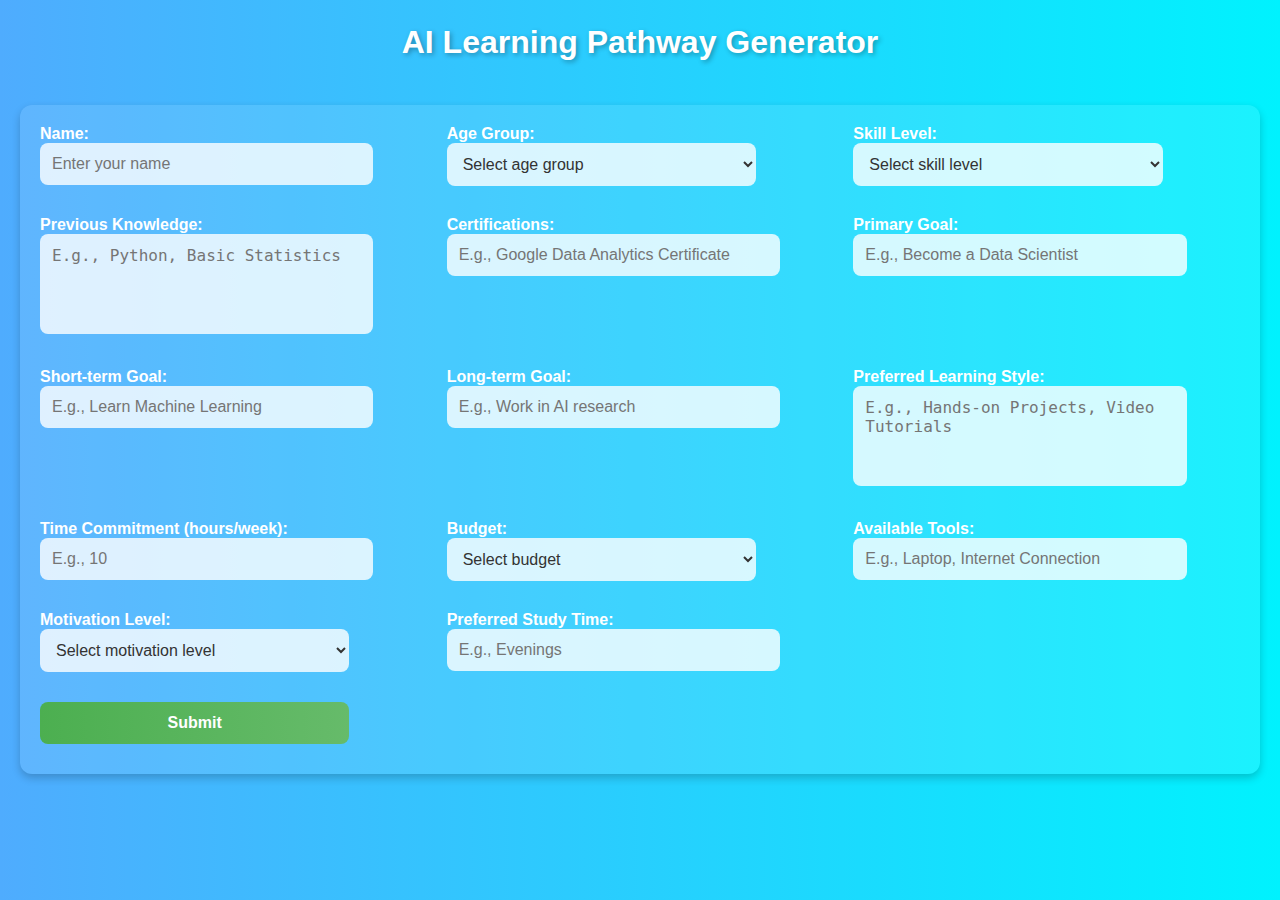
<file: index.html>
<!DOCTYPE html>
<html lang="en">

<head>
    <meta charset="UTF-8">
    <meta name="viewport" content="width=device-width, initial-scale=1.0">
    <title>AI Learning Pathway Generator</title>
    <style>
        body {
            margin: 0;
            padding: 0;
            font-family: Arial, sans-serif;
            background: linear-gradient(to right, #4facfe, #00f2fe);
            color: white;
        }

        header {
            text-align: center;
            padding: 1.5rem 0;
            background: linear-gradient(to right, #4facfe, #00f2fe);
            font-size: 2rem;
            font-weight: bold;
            text-shadow: 2px 2px 5px rgba(0, 0, 0, 0.3);
        }

        .container {
            max-width: 1200px;
            margin: 20px auto;
            padding: 20px;
            background: rgba(255, 255, 255, 0.1);
            border-radius: 12px;
            box-shadow: 0 4px 8px rgba(0, 0, 0, 0.2);
        }

        form {
            display: grid;
            grid-template-columns: repeat(auto-fit, minmax(300px, 1fr));
            gap: 20px;
        }

        label {
            font-weight: bold;
            font-size: 1rem;
            margin-bottom: 5px;
        }

        input,
        select,
        textarea,
        button {
            width: 80%;
            padding: 12px;
            font-size: 1rem;
            border: none;
            border-radius: 8px;
            outline: none;
            margin-bottom: 10px;
            background: rgba(255, 255, 255, 0.8);
            color: #333;
        }

        textarea {
            resize: none;
        }

        button {
            background: linear-gradient(to right, #4caf50, #66bb6a);
            color: white;
            font-weight: bold;
            cursor: pointer;
            transition: transform 0.2s;
        }

        button:hover {
            transform: scale(1.05);
        }

        .output {
            margin-top: 20px;
            padding: 15px;
            background: rgba(255, 255, 255, 0.9);
            color: #333;
            border-radius: 8px;
            box-shadow: 0 2px 5px rgba(0, 0, 0, 0.2);
            font-size: 1rem;
        }

        pre {
            white-space: pre-wrap;
            word-wrap: break-word;
        }
    </style>
</head>

<body>
    <header>
        AI Learning Pathway Generator
    </header>
    <div class="container">
        <form id="pathwayForm">
            <div>
                <label for="name">Name:</label><br>
                <input type="text" id="name" placeholder="Enter your name" required />
            </div>

            <div>
                <label for="ageGroup">Age Group:</label>
                <select id="ageGroup" required>
                    <option value="" disabled selected>Select age group</option>
                    <option value="under-18">Under 18</option>
                    <option value="18-24">18-24</option>
                    <option value="25-34">25-34</option>
                    <option value="35-44">35-44</option>
                    <option value="45+">45+</option>
                </select>
            </div>

            <div>
                <label for="skillLevel">Skill Level:</label>
                <select id="skillLevel" required>
                    <option value="" disabled selected>Select skill level</option>
                    <option value="beginner">Beginner</option>
                    <option value="intermediate">Intermediate</option>
                    <option value="advanced">Advanced</option>
                </select>
            </div>

            <div>
                <label for="previousKnowledge">Previous Knowledge:</label>
                <textarea id="previousKnowledge" rows="4" placeholder="E.g., Python, Basic Statistics"></textarea>
            </div>

            <div>
                <label for="certifications">Certifications:</label>
                <input type="text" id="certifications" placeholder="E.g., Google Data Analytics Certificate" />
            </div>

            <div>
                <label for="primaryGoal">Primary Goal:</label>
                <input type="text" id="primaryGoal" placeholder="E.g., Become a Data Scientist" required />
            </div>

            <div>
                <label for="shortTermGoal">Short-term Goal:</label>
                <input type="text" id="shortTermGoal" placeholder="E.g., Learn Machine Learning" />
            </div>

            <div>
                <label for="longTermGoal">Long-term Goal:</label>
                <input type="text" id="longTermGoal" placeholder="E.g., Work in AI research" />
            </div>

            <div>
                <label for="learningStyle">Preferred Learning Style:</label>
                <textarea id="learningStyle" rows="4" placeholder="E.g., Hands-on Projects, Video Tutorials"></textarea>
            </div>

            <div>
                <label for="timeCommitment">Time Commitment (hours/week):</label>
                <input type="number" id="timeCommitment" placeholder="E.g., 10" required />
            </div>

            <div>
                <label for="budget">Budget:</label><br>
                <select id="budget" required>
                    <option value="" disabled selected>Select budget</option>
                    <option value="free">Free</option>
                    <option value="paid">Paid</option>
                </select>
            </div>

            <div>
                <label for="tools">Available Tools:</label>
                <input type="text" id="tools" placeholder="E.g., Laptop, Internet Connection" />
            </div>

            <div>
                <label for="motivationLevel">Motivation Level:</label>
                <select id="motivationLevel" required>
                    <option value="" disabled selected>Select motivation level</option>
                    <option value="low">Low</option>
                    <option value="medium">Medium</option>
                    <option value="high">High</option>
                </select>
            </div>

            <div>
                <label for="preferredStudyTime">Preferred Study Time:</label>
                <input type="text" id="preferredStudyTime" placeholder="E.g., Evenings" />
            </div>
            <br>
            <div id="submit">
                <button type="button" onclick="generateUserInput()">Submit</button>
            </div>
        </form>

        <div id="output" class="output" style="display: none;">
            <h3>Collected User Input:</h3>
            <pre id="outputData"></pre>
        </div>
    </div>

    <script>
        function generateUserInput() {
            const userProfile = {
                name: document.getElementById('name').value,
                ageGroup: document.getElementById('ageGroup').value,
            };

            const currentSkills = {
                skillLevel: document.getElementById('skillLevel').value,
                previousKnowledge: document.getElementById('previousKnowledge').value.split(','),
                certifications: document.getElementById('certifications').value,
            };

            const learningGoals = {
                primaryGoal: document.getElementById('primaryGoal').value,
                shortTermGoal: document.getElementById('shortTermGoal').value,
                longTermGoal: document.getElementById('longTermGoal').value,
            };

            const preferences = {
                learningStyle: document.getElementById('learningStyle').value,
                timeCommitment: document.getElementById('timeCommitment').value,
            };

            const constraints = {
                budget: document.getElementById('budget').value,
                tools: document.getElementById('tools').value,
            };

            const behavior = {
                motivationLevel: document.getElementById('motivationLevel').value,
                preferredStudyTime: document.getElementById('preferredStudyTime').value,
            };

            const userInput = {
                userProfile,
                currentSkills,
                learningGoals,
                preferences,
                constraints,
                behavior,
            };

            const outputDiv = document.getElementById('output');
            const outputData = document.getElementById('outputData');
            outputData.textContent = JSON.stringify(userInput, null, 2);
            outputDiv.style.display = 'block';
        }
    </script>
</body>

</html>
</file>
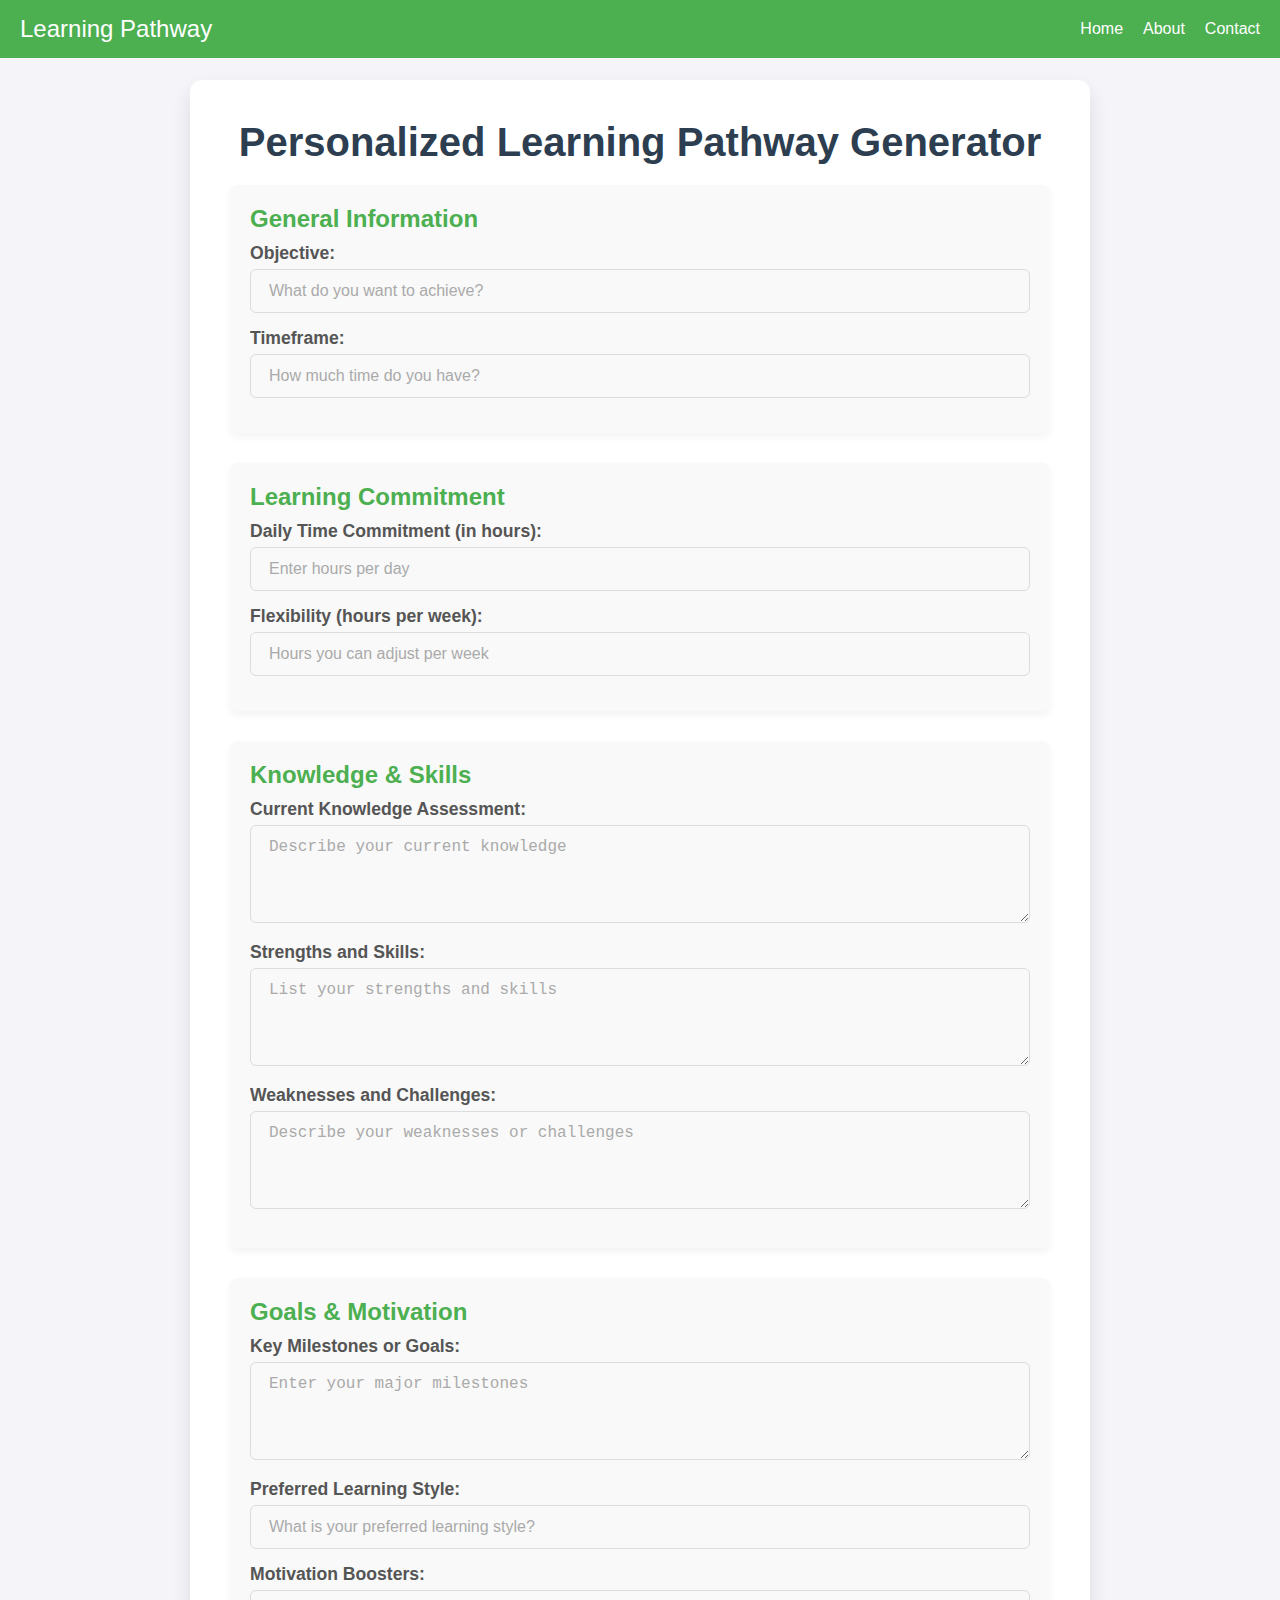
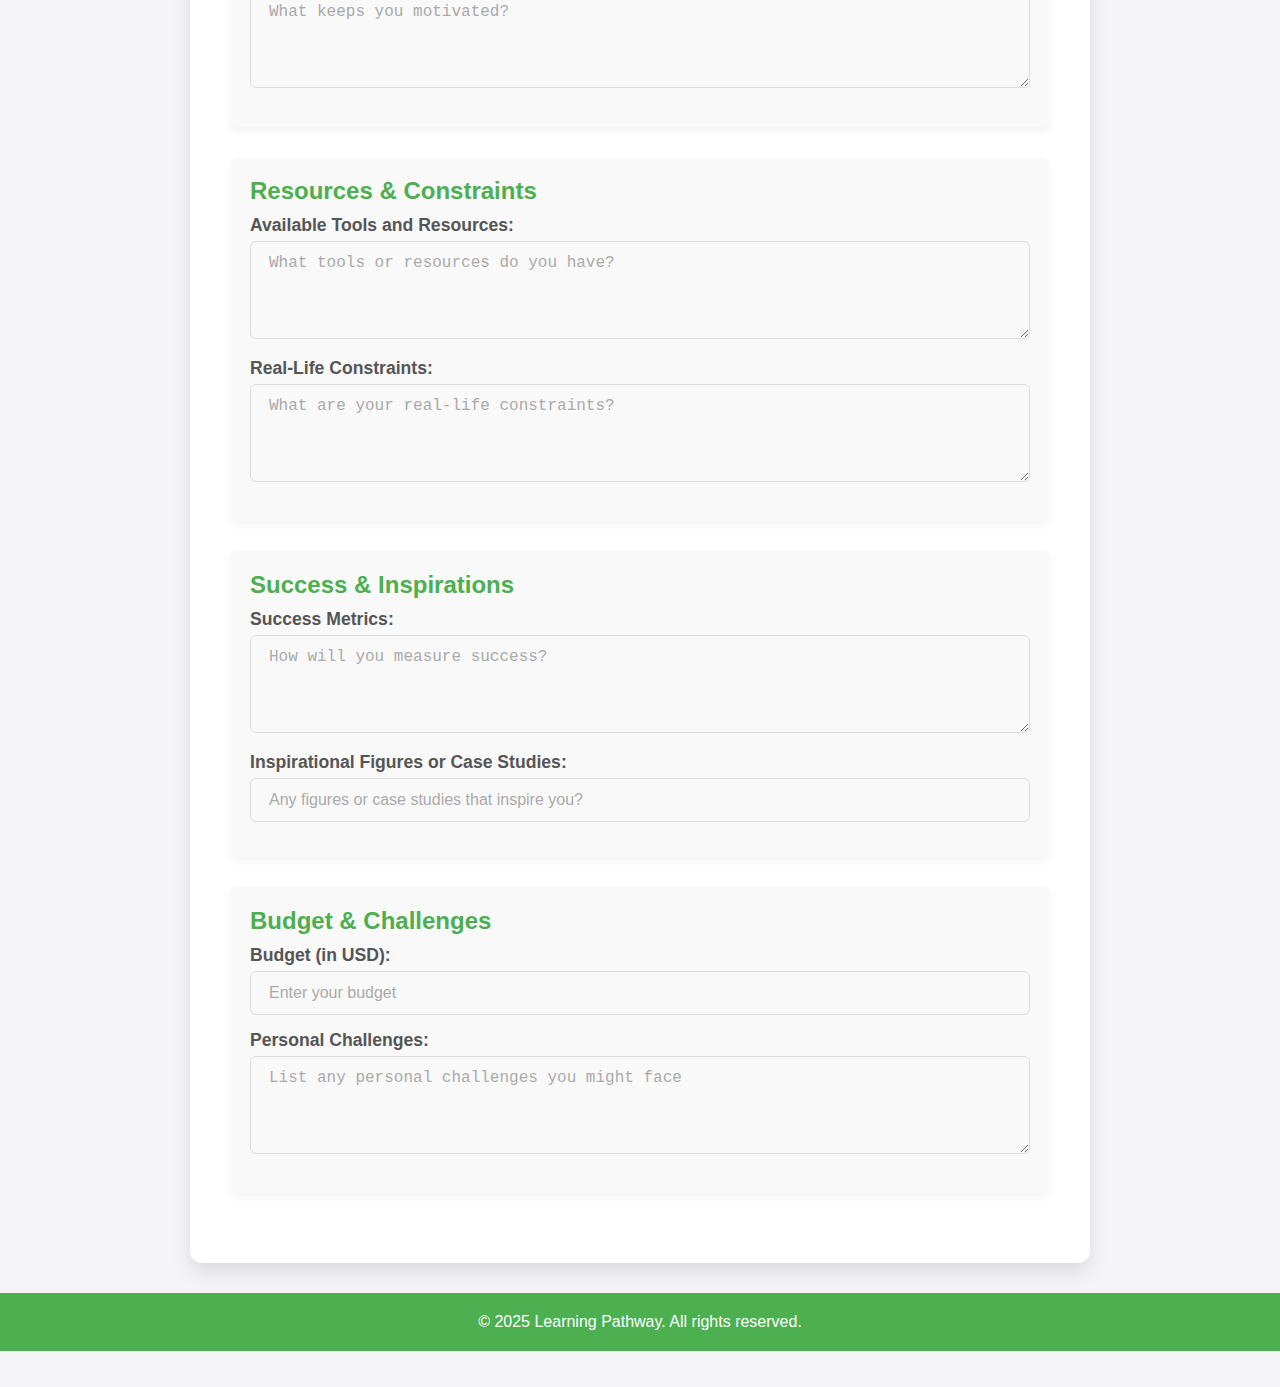
<file: Project/index.html>
<!DOCTYPE html>
<html lang="en">

<head>
    <meta charset="UTF-8">
    <meta name="viewport" content="width=device-width, initial-scale=1.0">
    <title>Personalized Learning Pathway Generator</title>
    <link rel="stylesheet" href="styles.css">
</head>

<body>

    <!-- Navigation Bar -->
    <nav class="navbar">
        <div class="logo">
            <a href="#">Learning Pathway</a>
        </div>
        <ul class="nav-links">
            <li><a href="#">Home</a></li>
            <li><a href="#">About</a></li>
            <li><a href="#">Contact</a></li>
        </ul>
    </nav>

    <!-- Main Content -->
    <div class="container">
        <h1>Personalized Learning Pathway Generator</h1>

        <form id="learningForm">
            <!-- General Information Section -->
            <section class="form-section">
                <h2>General Information</h2>
                <label for="objective">Objective:</label>
                <input type="text" id="objective" name="objective" placeholder="What do you want to achieve?" required>

                <label for="timeframe">Timeframe:</label>
                <input type="text" id="timeframe" name="timeframe" placeholder="How much time do you have?" required>
            </section>

            <!-- Learning Commitment Section -->
            <section class="form-section">
                <h2>Learning Commitment</h2>
                <label for="dailyTime">Daily Time Commitment (in hours):</label>
                <input type="number" id="dailyTime" name="dailyTime" min="0" step="0.1"
                    placeholder="Enter hours per day" required>

                <label for="flexibility">Flexibility (hours per week):</label>
                <input type="number" id="flexibility" name="flexibility" min="0" step="1"
                    placeholder="Hours you can adjust per week" required>
            </section>

            <!-- Knowledge & Skill Section -->
            <section class="form-section">
                <h2>Knowledge & Skills</h2>
                <label for="currentKnowledge">Current Knowledge Assessment:</label>
                <textarea id="currentKnowledge" name="currentKnowledge" rows="4"
                    placeholder="Describe your current knowledge" required></textarea>

                <label for="strengths">Strengths and Skills:</label>
                <textarea id="strengths" name="strengths" rows="4" placeholder="List your strengths and skills"
                    required></textarea>

                <label for="weaknesses">Weaknesses and Challenges:</label>
                <textarea id="weaknesses" name="weaknesses" rows="4"
                    placeholder="Describe your weaknesses or challenges" required></textarea>
            </section>

            <!-- Goals & Motivation Section -->
            <section class="form-section">
                <h2>Goals & Motivation</h2>
                <label for="milestones">Key Milestones or Goals:</label>
                <textarea id="milestones" name="milestones" rows="4" placeholder="Enter your major milestones"
                    required></textarea>

                <label for="learningStyle">Preferred Learning Style:</label>
                <input type="text" id="learningStyle" name="learningStyle"
                    placeholder="What is your preferred learning style?" required>

                <label for="motivation">Motivation Boosters:</label>
                <textarea id="motivation" name="motivation" rows="4" placeholder="What keeps you motivated?"
                    required></textarea>
            </section>

            <!-- Resources & Constraints Section -->
            <section class="form-section">
                <h2>Resources & Constraints</h2>
                <label for="resources">Available Tools and Resources:</label>
                <textarea id="resources" name="resources" rows="4" placeholder="What tools or resources do you have?"
                    required></textarea>

                <label for="constraints">Real-Life Constraints:</label>
                <textarea id="constraints" name="constraints" rows="4"
                    placeholder="What are your real-life constraints?" required></textarea>
            </section>

            <!-- Success Metrics & Inspirational Section -->
            <section class="form-section">
                <h2>Success & Inspirations</h2>
                <label for="metrics">Success Metrics:</label>
                <textarea id="metrics" name="metrics" rows="4" placeholder="How will you measure success?"
                    required></textarea>

                <label for="inspirations">Inspirational Figures or Case Studies:</label>
                <input type="text" id="inspirations" name="inspirations"
                    placeholder="Any figures or case studies that inspire you?" required>
            </section>

            <!-- Budget & Personal Challenges Section -->
            <section class="form-section">
                <h2>Budget & Challenges</h2>
                <label for="budget">Budget (in USD):</label>
                <input type="number" id="budget" name="budget" min="0" step="0.01" placeholder="Enter your budget"
                    required>

                <label for="challenges">Personal Challenges:</label>
                <textarea id="challenges" name="challenges" rows="4"
                    placeholder="List any personal challenges you might face" required></textarea>
            </section>

            <!-- <button type="submit">Generate Pathway</button> -->
        </form>
    </div>

    <!-- Footer -->
    <footer class="footer">
        <p>&copy; 2025 Learning Pathway. All rights reserved.</p>
    </footer>

    <!-- <script src="script.js"></script> -->
</body>

</html>
</file>
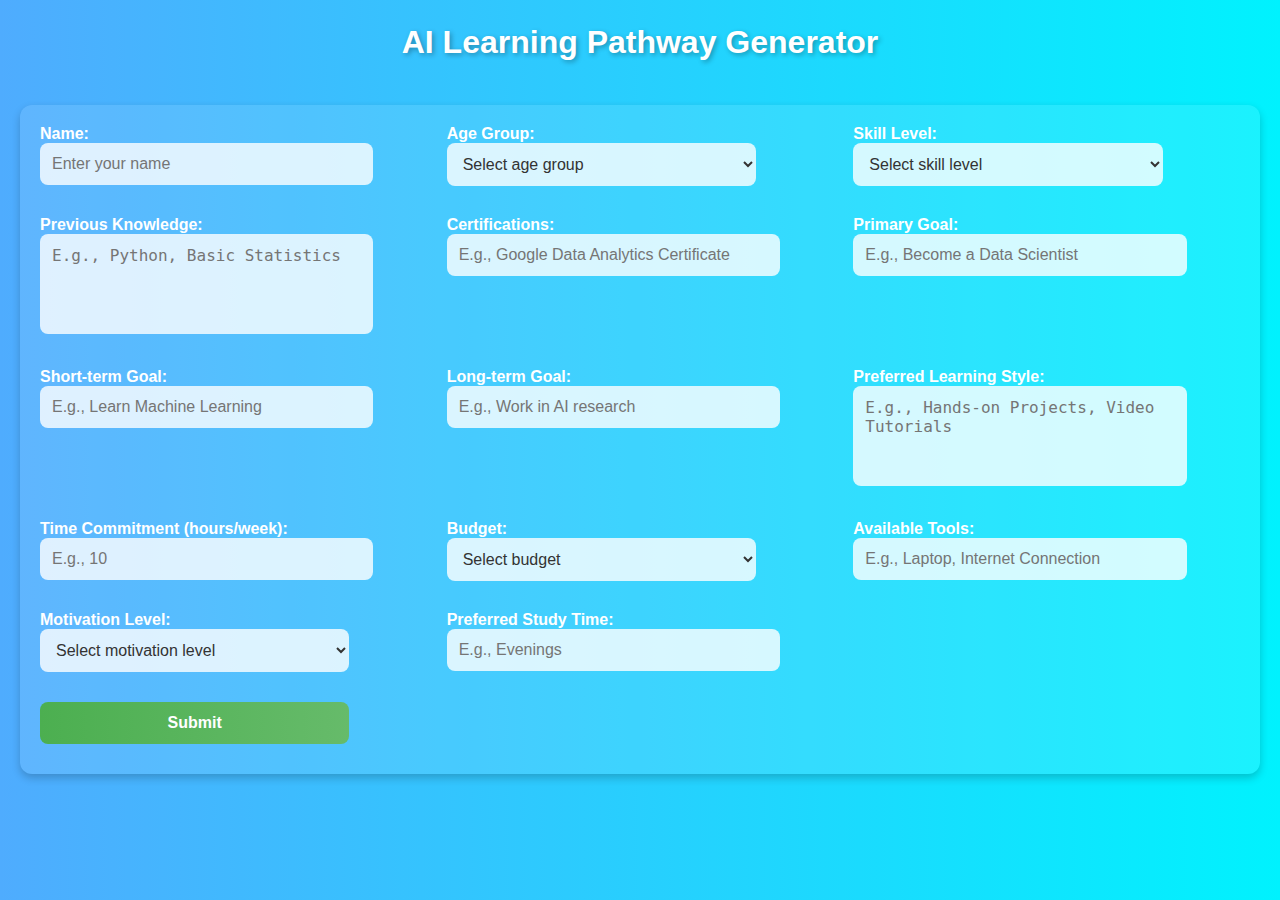
<file: temp.html>
<!DOCTYPE html>
<html lang="en">

<head>
    <meta charset="UTF-8">
    <meta name="viewport" content="width=device-width, initial-scale=1.0">
    <title>AI Learning Pathway Generator</title>
    <style>
        body {
            margin: 0;
            padding: 0;
            font-family: Arial, sans-serif;
            background: linear-gradient(to right, #4facfe, #00f2fe);
            color: white;
        }

        header {
            text-align: center;
            padding: 1.5rem 0;
            background: linear-gradient(to right, #4facfe, #00f2fe);
            font-size: 2rem;
            font-weight: bold;
            text-shadow: 2px 2px 5px rgba(0, 0, 0, 0.3);
        }

        .container {
            max-width: 1200px;
            margin: 20px auto;
            padding: 20px;
            background: rgba(255, 255, 255, 0.1);
            border-radius: 12px;
            box-shadow: 0 4px 8px rgba(0, 0, 0, 0.2);
        }

        form {
            display: grid;
            grid-template-columns: repeat(auto-fit, minmax(300px, 1fr));
            gap: 20px;
        }

        label {
            font-weight: bold;
            font-size: 1rem;
            margin-bottom: 5px;
        }

        input,
        select,
        textarea,
        button {
            width: 80%;
            padding: 12px;
            font-size: 1rem;
            border: none;
            border-radius: 8px;
            outline: none;
            margin-bottom: 10px;
            background: rgba(255, 255, 255, 0.8);
            color: #333;
        }

        textarea {
            resize: none;
        }

        button {
            background: linear-gradient(to right, #4caf50, #66bb6a);
            color: white;
            font-weight: bold;
            cursor: pointer;
            transition: transform 0.2s;
        }

        button:hover {
            transform: scale(1.05);
        }

        .output {
            margin-top: 20px;
            padding: 15px;
            background: rgba(255, 255, 255, 0.9);
            color: #333;
            border-radius: 8px;
            box-shadow: 0 2px 5px rgba(0, 0, 0, 0.2);
            font-size: 1rem;
        }

        pre {
            white-space: pre-wrap;
            word-wrap: break-word;
        }
    </style>
</head>

<body>
    <header>
        AI Learning Pathway Generator
    </header>
    <div class="container">
        <form id="pathwayForm">
            <div>
                <label for="name">Name:</label><br>
                <input type="text" id="name" placeholder="Enter your name" required />
            </div>

            <div>
                <label for="ageGroup">Age Group:</label>
                <select id="ageGroup" required>
                    <option value="" disabled selected>Select age group</option>
                    <option value="under-18">Under 18</option>
                    <option value="18-24">18-24</option>
                    <option value="25-34">25-34</option>
                    <option value="35-44">35-44</option>
                    <option value="45+">45+</option>
                </select>
            </div>

            <div>
                <label for="skillLevel">Skill Level:</label>
                <select id="skillLevel" required>
                    <option value="" disabled selected>Select skill level</option>
                    <option value="beginner">Beginner</option>
                    <option value="intermediate">Intermediate</option>
                    <option value="advanced">Advanced</option>
                </select>
            </div>

            <div>
                <label for="previousKnowledge">Previous Knowledge:</label>
                <textarea id="previousKnowledge" rows="4" placeholder="E.g., Python, Basic Statistics"></textarea>
            </div>

            <div>
                <label for="certifications">Certifications:</label>
                <input type="text" id="certifications" placeholder="E.g., Google Data Analytics Certificate" />
            </div>

            <div>
                <label for="primaryGoal">Primary Goal:</label>
                <input type="text" id="primaryGoal" placeholder="E.g., Become a Data Scientist" required />
            </div>

            <div>
                <label for="shortTermGoal">Short-term Goal:</label>
                <input type="text" id="shortTermGoal" placeholder="E.g., Learn Machine Learning" />
            </div>

            <div>
                <label for="longTermGoal">Long-term Goal:</label>
                <input type="text" id="longTermGoal" placeholder="E.g., Work in AI research" />
            </div>

            <div>
                <label for="learningStyle">Preferred Learning Style:</label>
                <textarea id="learningStyle" rows="4" placeholder="E.g., Hands-on Projects, Video Tutorials"></textarea>
            </div>

            <div>
                <label for="timeCommitment">Time Commitment (hours/week):</label>
                <input type="number" id="timeCommitment" placeholder="E.g., 10" required />
            </div>

            <div>
                <label for="budget">Budget:</label><br>
                <select id="budget" required>
                    <option value="" disabled selected>Select budget</option>
                    <option value="free">Free</option>
                    <option value="paid">Paid</option>
                </select>
            </div>

            <div>
                <label for="tools">Available Tools:</label>
                <input type="text" id="tools" placeholder="E.g., Laptop, Internet Connection" />
            </div>

            <div>
                <label for="motivationLevel">Motivation Level:</label>
                <select id="motivationLevel" required>
                    <option value="" disabled selected>Select motivation level</option>
                    <option value="low">Low</option>
                    <option value="medium">Medium</option>
                    <option value="high">High</option>
                </select>
            </div>

            <div>
                <label for="preferredStudyTime">Preferred Study Time:</label>
                <input type="text" id="preferredStudyTime" placeholder="E.g., Evenings" />
            </div>
            <br>
            <div id="submit">
                <button type="button" onclick="generateUserInput()">Submit</button>
            </div>
        </form>

        <div id="output" class="output" style="display: none;">
            <h3>Collected User Input:</h3>
            <pre id="outputData"></pre>
        </div>
    </div>

    <script>
        function generateUserInput() {
            const userProfile = {
                name: document.getElementById('name').value,
                ageGroup: document.getElementById('ageGroup').value,
            };

            const currentSkills = {
                skillLevel: document.getElementById('skillLevel').value,
                previousKnowledge: document.getElementById('previousKnowledge').value.split(','),
                certifications: document.getElementById('certifications').value,
            };

            const learningGoals = {
                primaryGoal: document.getElementById('primaryGoal').value,
                shortTermGoal: document.getElementById('shortTermGoal').value,
                longTermGoal: document.getElementById('longTermGoal').value,
            };

            const preferences = {
                learningStyle: document.getElementById('learningStyle').value,
                timeCommitment: document.getElementById('timeCommitment').value,
            };

            const constraints = {
                budget: document.getElementById('budget').value,
                tools: document.getElementById('tools').value,
            };

            const behavior = {
                motivationLevel: document.getElementById('motivationLevel').value,
                preferredStudyTime: document.getElementById('preferredStudyTime').value,
            };

            const userInput = {
                userProfile,
                currentSkills,
                learningGoals,
                preferences,
                constraints,
                behavior,
            };

            const outputDiv = document.getElementById('output');
            const outputData = document.getElementById('outputData');
            outputData.textContent = JSON.stringify(userInput, null, 2);
            outputDiv.style.display = 'block';
        }
    </script>
</body>

</html>
</file>
<file: Project/styles.css>
/* General Reset and Box Model */
* {
    margin: 0;
    padding: 0;
    box-sizing: border-box;
}

/* Body Styling */
body {
    font-family: 'Segoe UI', Tahoma, Geneva, Verdana, sans-serif;
    background-color: #f4f4f9;
    color: #333;
}

/* Navigation Bar Styling */
.navbar {
    background-color: #4CAF50;
    color: white;
    padding: 15px 0;
    display: flex;
    justify-content: space-between;
    align-items: center;
    position: fixed;
    top: 0;
    left: 0;
    width: 100%;
    z-index: 100;
}

.navbar .logo a {
    font-size: 1.5rem;
    color: white;
    text-decoration: none;
    padding: 0 20px;
}

.navbar .nav-links {
    display: flex;
    list-style: none;
    padding-right: 20px;
}

.navbar .nav-links li {
    margin-left: 20px;
}

.navbar .nav-links a {
    color: white;
    text-decoration: none;
    font-size: 1rem;
}

.navbar .nav-links a:hover {
    text-decoration: underline;
}

/* Main Content Container */
.container {
    margin-top: 80px;
    /* Space for fixed navbar */
    padding: 40px;
    background-color: white;
    max-width: 900px;
    margin-left: auto;
    margin-right: auto;
    border-radius: 12px;
    box-shadow: 0 10px 20px rgba(0, 0, 0, 0.1);
}

/* Heading */
h1 {
    text-align: center;
    font-size: 2.5rem;
    color: #2c3e50;
    margin-bottom: 20px;
}

/* Form Section Styles */
.form-section {
    margin-bottom: 30px;
    background-color: #f9f9f9;
    border-radius: 8px;
    padding: 20px;
    box-shadow: 0 4px 8px rgba(0, 0, 0, 0.05);
}

.form-section h2 {
    font-size: 1.5rem;
    color: #4CAF50;
    margin-bottom: 10px;
}

label {
    font-size: 1.1rem;
    color: #555;
    font-weight: 600;
    margin-bottom: 5px;
    display: block;
}

/* Input Fields and Textarea */
input,
textarea {
    width: 100%;
    padding: 12px 18px;
    font-size: 1rem;
    border-radius: 6px;
    border: 1px solid #dcdcdc;
    background-color: #f9f9f9;
    color: #555;
    margin-bottom: 15px;
    transition: all 0.3s ease;
}

input:focus,
textarea:focus {
    border-color: #4CAF50;
    outline: none;
    background-color: #f1f1f1;
}

/* Placeholder Styling */
input::placeholder,
textarea::placeholder {
    color: #aaa;
}

/* Button Styling */
button {
    background-color: #4CAF50;
    color: white;
    padding: 12px 20px;
    border: none;
    border-radius: 6px;
    cursor: pointer;
    font-size: 1.2rem;
    transition: background-color 0.3s ease;
    width: 100%;
}

button:hover {
    background-color: #45a049;
}

/* Footer Styling */
.footer {
    background-color: #4CAF50;
    color: white;
    padding: 20px;
    text-align: center;
    position: relative;
    bottom: 0;
    width: 100%;
    margin-top: 30px;
    font-size: 1rem;
}

.footer p {
    margin: 0;
    font-weight: 400;
}
</file>
